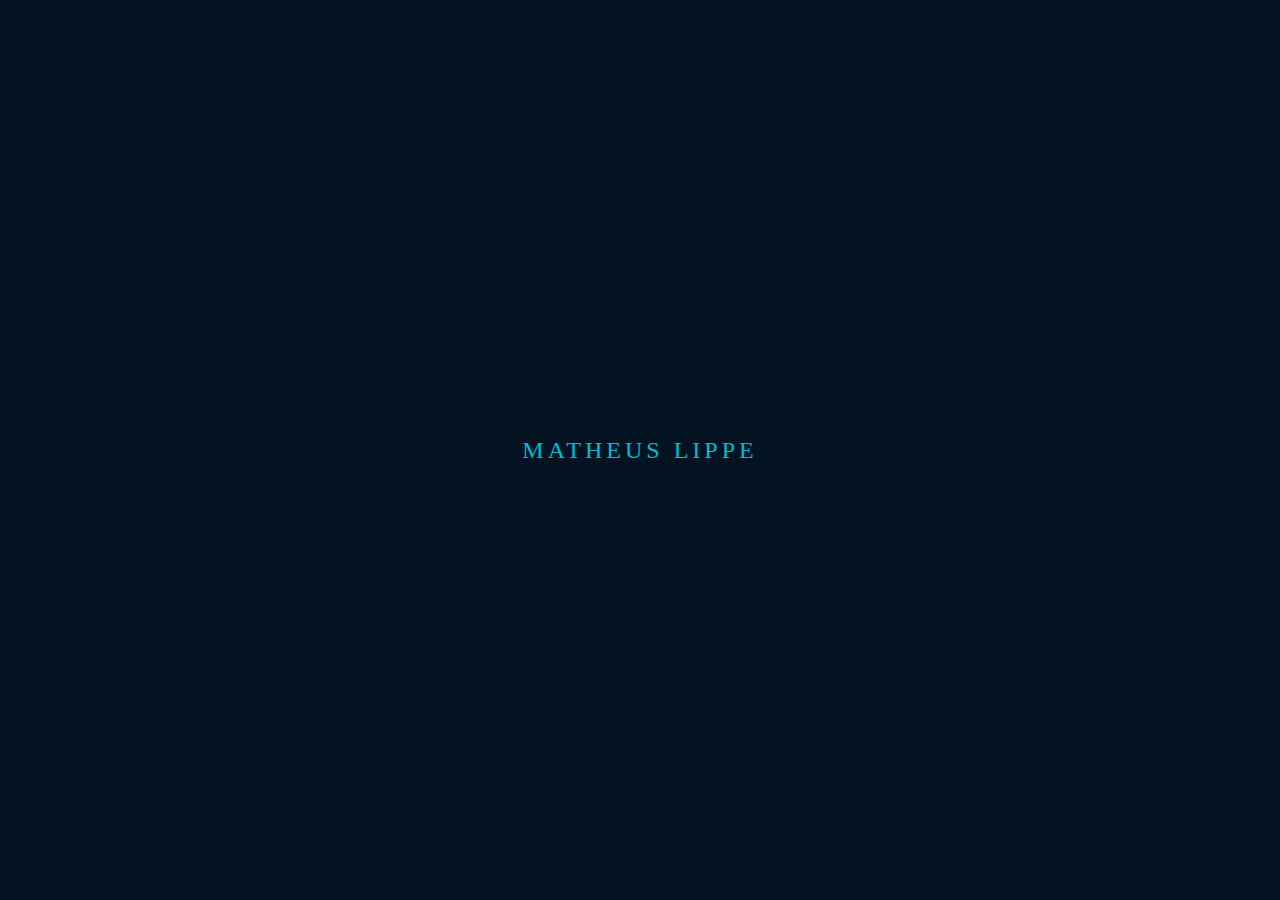
<file: index.html>
<!DOCTYPE html>
<html lang="pt-br">
  <head>
    <meta charset="UTF-8" />
    <link rel="stylesheet" href="style.css" />
    <title>Matheus Lippe</title>
  </head>
  <body>
    <a href="home.html">
      <span></span>
      <span></span>
      <span></span>
      <span></span>
      Matheus Lippe
    </a>
  </body>
</html>
</file>
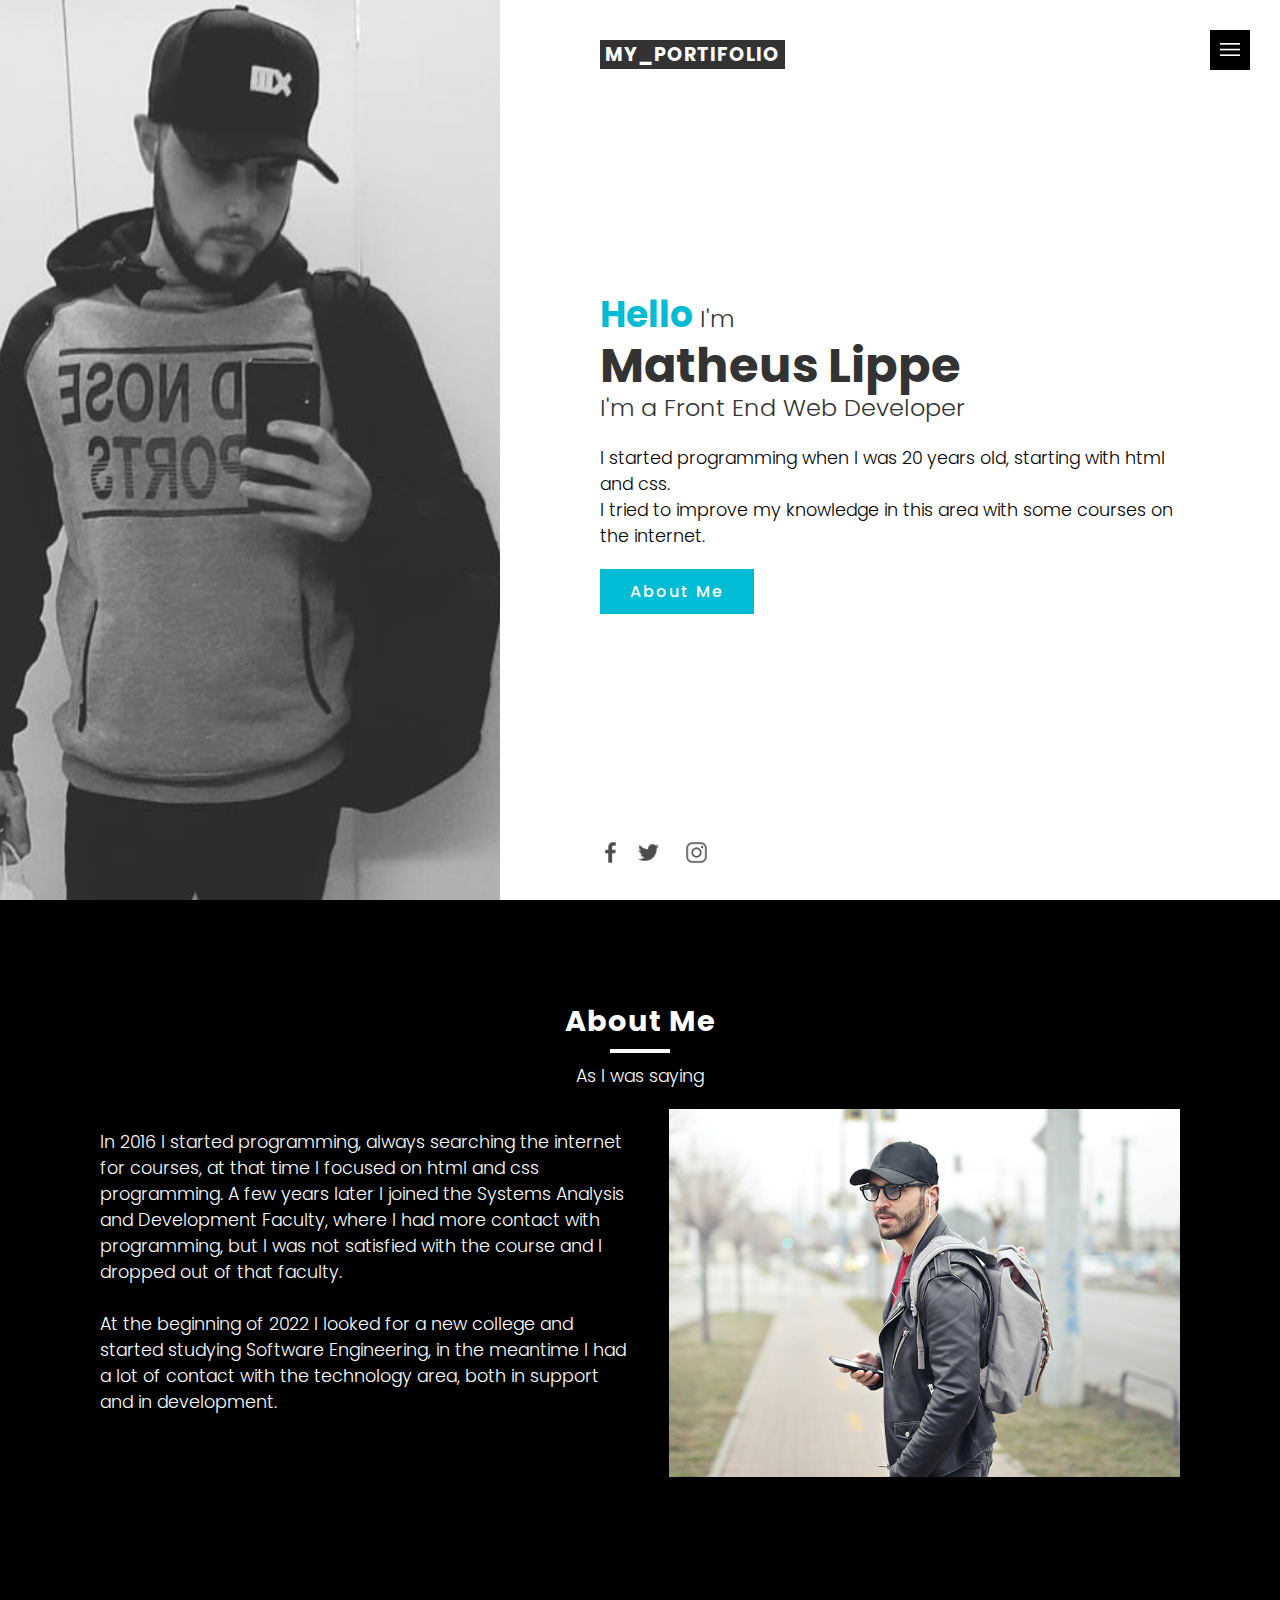
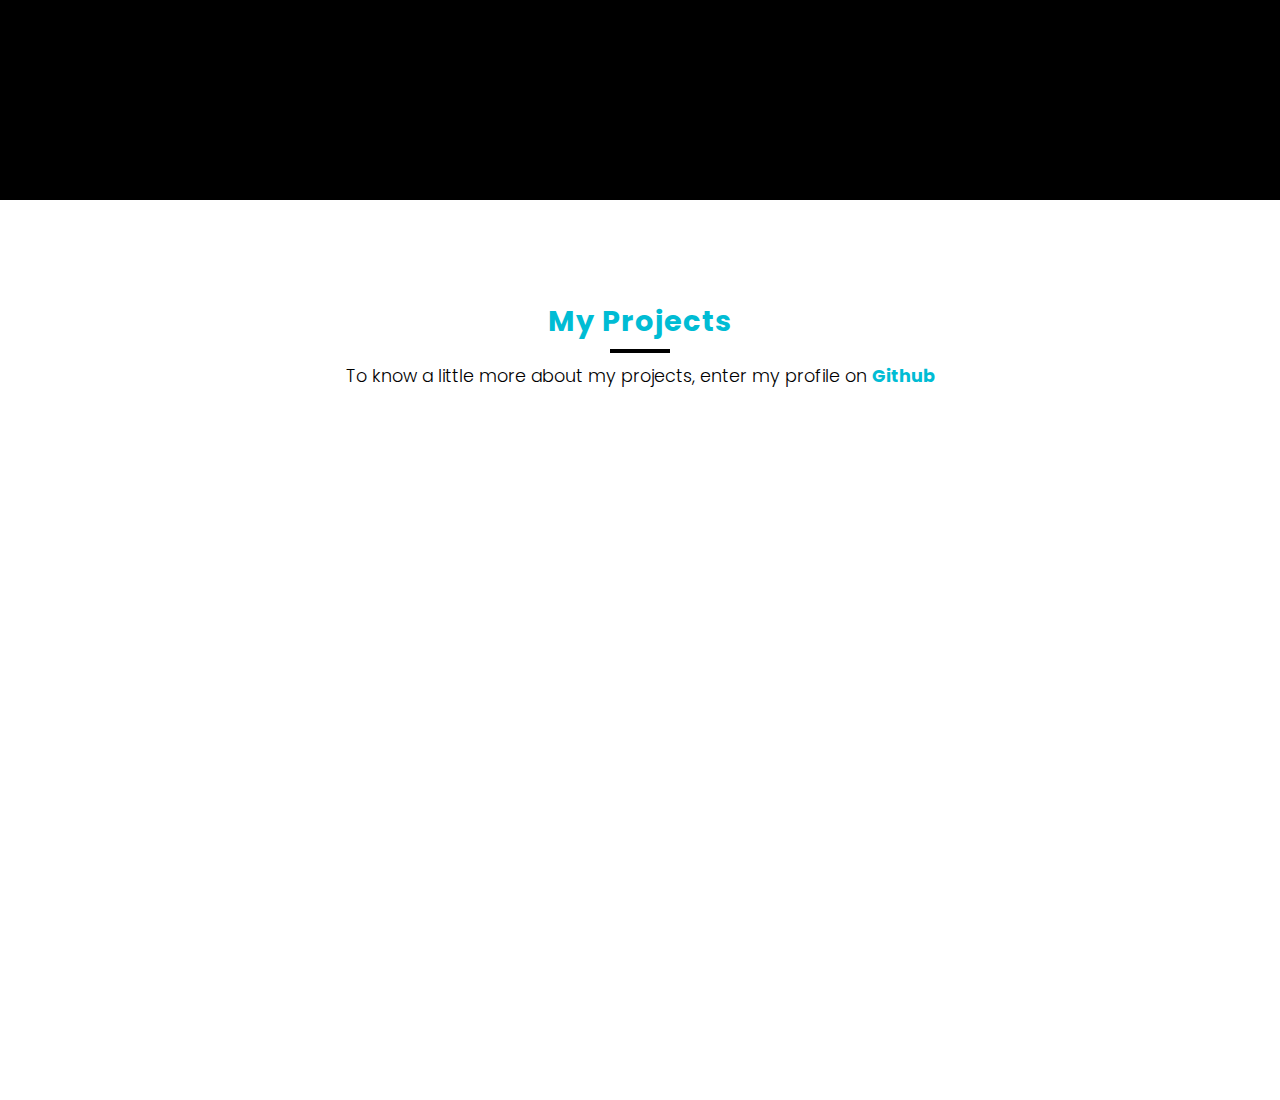
<file: home.html>
<!DOCTYPE html>
<html lang="pt-br">
  <head>
    <meta charset="UTF-8" />
    <meta name="viewport" content="width=device-width, initial-scale=1.0" />
    <title>Portfolio</title>
    <link rel="stylesheet" href="style2.css" />
  </head>
  <body>
    <div class="toggle" onclick="toggleMenu();"></div>

    <section class="banner" id="home">
      <div class="imgSidebar">
        <img src="bg.jpg" />
      </div>
      <div class="contentBx">
        <h5 class="logoText">My_Portifolio</h5>
        <div>
          <h4><span>Hello</span> I'm</h4>
          <h2>Matheus Lippe</h2>
          <h4>I'm a Front End Web Developer</h4>
          <p>
            I started programming when I was 20 years old, starting with html and css.
            <br />I tried to improve my knowledge in this area with some courses
            on the internet.
          </p>
          <a href="#about" class="btn">About Me</a>
        </div>
        <ul class="sci">
          <li>
            <a href="#"><img src="facebook.png" /></a>
          </li>
          <li>
            <a href="#"><img src="twitter.png" /></a>
          </li>
          <li>
            <a href="#"><img src="instagram.png" /></a>
          </li>
        </ul>
      </div>
    </section>

    <section class="about" id="about">
      <div class="title white">
        <h2>About Me</h2>
        <p>As I was saying</p>
      </div>
      <div class="content">
        <div class="textBx">
          <p>
            In 2016 I started programming, always searching the internet for
            courses, at that time I focused on html and css programming. A few
            years later I joined the Systems Analysis and Development Faculty,
            where I had more contact with programming, but I was not satisfied
            with the course and I dropped out of that faculty.<br /><br />
            At the beginning of 2022 I looked for a new college and started studying Software Engineering, in the meantime I had a lot of contact with the technology area, both in support and in development.
          </p>
        </div>
        <div class="imgBx">
          <img src="bg1.jpg" />
        </div>
      </div>
    </section>

    <section class="projects" id="projects">
      <div class="title">
        <h2>My Projects</h2>
        <p>To know a little more about my projects, enter my profile on <a href="https://github.com/matheuslippe" target="_blank">Github</a></p>
      </div>
    </section>

    <div class="sidebar">
      <ul class="menu">
        <li><a href="#home" onclick="toggleMenu();">Home</a></li>
        <li><a href="#about" onclick="toggleMenu();">About</a></li>
        <li><a href="#projects" onclick="toggleMenu();">Projects</a></li>
        <li><a href="#" onclick="toggleMenu();">Work</a></li>
        <li><a href="#" onclick="toggleMenu();">Contact</a></li>
      </ul>
    </div>

    <script>
      function toggleMenu() {
        const menuToggle = document.querySelector('.toggle')
        const sidebar = document.querySelector('.sidebar')

        menuToggle.classList.toggle('active')
        sidebar.classList.toggle('active')
      }
    </script>
  </body>
</html>
</file>
<file: style.css>
* {
  margin: 0;
  padding: 0;
  box-sizing: border-box;
}

:root {
  --clr: #00bcd4;
  --clr-2: #256184;
  --clr-back: #031321;
}

body {
  display: flex;
  justify-content: center;
  align-items: center;
  min-height: 100vh;
  background: var(--clr-back);
  font-family: 'consolas';
}

a {
  position: relative;
  display: inline-block;
  padding: 15px 30px;
  color: var(--clr);
  text-transform: uppercase;
  letter-spacing: 4px;
  text-decoration: none;
  font-size: 24px;
  overflow: hidden;
}
a:hover {
  color: var(--clr-2);
  background: var(--clr);
  box-shadow: 0 0 10px var(--clr), 0 0 40px var(--clr), 0 0 80px var(--clr);
  transition-delay: 1s;
}

a span {
  position: absolute;
  display: block;
}
a span:nth-child(1) {
  top: 0;
  left: -100%;
  width: 100%;
  height: 2px;
  background: linear-gradient(90deg, transparent, var(--clr));
}
a:hover span:nth-child(1) {
  left: 100%;
  transition: 1s;
}

a span:nth-child(3) {
  bottom: 0;
  right: -100%;
  width: 100%;
  height: 2px;
  background: linear-gradient(270deg, transparent, var(--clr));
}
a:hover span:nth-child(3) {
  right: 100%;
  transition: 1s;
  transition-delay: 0.5s;
}

a span:nth-child(2) {
  top: -100%;
  right: 0;
  width: 2px;
  height: 100%;
  background: linear-gradient(180deg, transparent, var(--clr));
}
a:hover span:nth-child(2) {
  top: 100%;
  transition: 1s;
  transition-delay: 0.25s;
}

a span:nth-child(4) {
  bottom: -100%;
  left: 0;
  width: 2px;
  height: 100%;
  background: linear-gradient(360deg, transparent, var(--clr));
}
a:hover span:nth-child(4) {
  bottom: 100%;
  transition: 1s;
  transition-delay: 0.75s;
}
</file>
<file: style2.css>
@import url('https://fonts.googleapis.com/css2?family=Poppins:wght@200;300;400;500;600;700;800;900&display=swap');

* {
  margin: 0;
  padding: 0;
  box-sizing: border-box;
  font-family: 'Poppins', sans-serif;
  scroll-behavior: smooth;
}

.toggle {
  position: fixed;
  top: 30px;
  right: 30px;
  width: 40px;
  height: 40px;
  background: #000 url(menu.png);
  background-size: 20px;
  background-position: center;
  background-repeat: no-repeat;
  cursor: pointer;
  z-index: 1000;
}

.toggle.active {
  background: #000 url(close.png);
  background-size: 10 px;
  background-position: center;
  background-repeat: no-repeat;
}
section {
  padding: 100px;
  min-height: 100vh;
}

.banner {
  position: relative;
  width: 100%;
  min-height: 100vh;
}

.banner .imgSidebar {
  position: absolute;
  top: 0;
  left: 0;
  width: 500px;
  height: 100%;
}

.banner .imgSidebar img {
  position: absolute;
  top: 0;
  left: 0;
  width: 100%;
  height: 100%;
  object-fit: cover;
}

.banner .contentBx,
.sidebar {
  position: absolute;
  top: 0;
  right: 0;
  width: calc(100% - 500px);
  height: 100%;
  display: flex;
  justify-content: center;
  align-items: center;
  padding: 100px;
}

.logoText {
  position: absolute;
  top: 40px;
  left: 100px;
  font-size: 1.2em;
  text-transform: uppercase;
  letter-spacing: 1px;
  background: #333;
  color: #fff;
  padding: 0 5px;
}

.banner .contentBx h4 {
  font-size: 1.5em;
  color: #333;
  font-weight: 300;
}

.banner .contentBx h4 span {
  font-size: 1.5em;
  color: #00bcd4;
  font-weight: 700;
}

.banner .contentBx h2 {
  font-size: 3em;
  color: #333;
  line-height: 1em;
}

p {
  font-size: 1.1em;
  margin: 20px 0;
  font-weight: 300;
}

.btn {
  background: #00bcd4;
  color: #fff;
  padding: 10px 30px;
  display: inline-block;
  text-transform: none;
  text-decoration: none;
  font-weight: 500;
  letter-spacing: 2px;
}

a .btn:hover {
  letter-spacing: 2px;
}

.sidebar {
  position: fixed;
  background: #000;
  display: flex;
  justify-content: center;
  align-items: center;
  transition: 0.5s;
  padding: 40px;
  z-index: 100;
  right: -100%;
}

.sidebar.active {
  right: 0;
}

.sidebar ul {
  display: flex;
  justify-content: center;
  align-items: center;
  flex-direction: column;
}

.sidebar ul li {
  list-style: none;
}

.sidebar ul li a {
  color: #fff;
  text-decoration: none;
  font-size: 2em;
  margin: 10px 0;
  font-weight: 300;
  letter-spacing: 2px;
  text-transform: uppercase;
  transform: 0.5s;
}

.sidebar ul li a:hover {
  color: #00bcd4;
}

.sci {
  position: absolute;
  left: 100px;
  bottom: 20px;
  display: flex;
  justify-content: center;
  align-items: center;
}

.sci li {
  margin-right: 7px;
  list-style: none;
}

.sci li img {
  transform: scale(0.5);
  opacity: 0.7;
}

.sci li img:hover {
  opacity: 1;
  transform: scale(0.7);
}

.title {
  width: 100%;
  text-align: center;
}

.title h2 {
  position: relative;
  color: #00bcd4;
  font-size: 1.8em;
  font-weight: 700;
  letter-spacing: 1px;
}

.title p {
  max-width: 700px;
  display: inline-block;
}

.title p a {
  text-decoration: none;
  color: #00bcd4;
  font-weight: 700;
}

.title p a:hover {
  letter-spacing: 1px;
  text-shadow: 0 0 10px #00bcd4, 0 0 40px #00bcd4;
}

.title h2::before {
  content: '';
  position: absolute;
  left: 50%;
  transform: translateX(-50%);
  bottom: -10px;
  width: 60px;
  height: 4px;
  background: #000;
}

.title.white h2,
.title.white p {
  color: #fff;
}

.title.white h2::before {
  background: #fff;
}

.about {
  background: #000;
}

.about .content {
  display: flex;
  justify-content: space-between;
  margin-bottom: 40px;
}

.about .content .textBx {
  min-width: 49%;
  width: 49%;
}

.about .content .textBx p {
  color: #fff;
}

.about .content .imgBx {
  margin-left: 40px;
}

.about .content .imgBx img {
  max-width: 100%;
}
</file>
